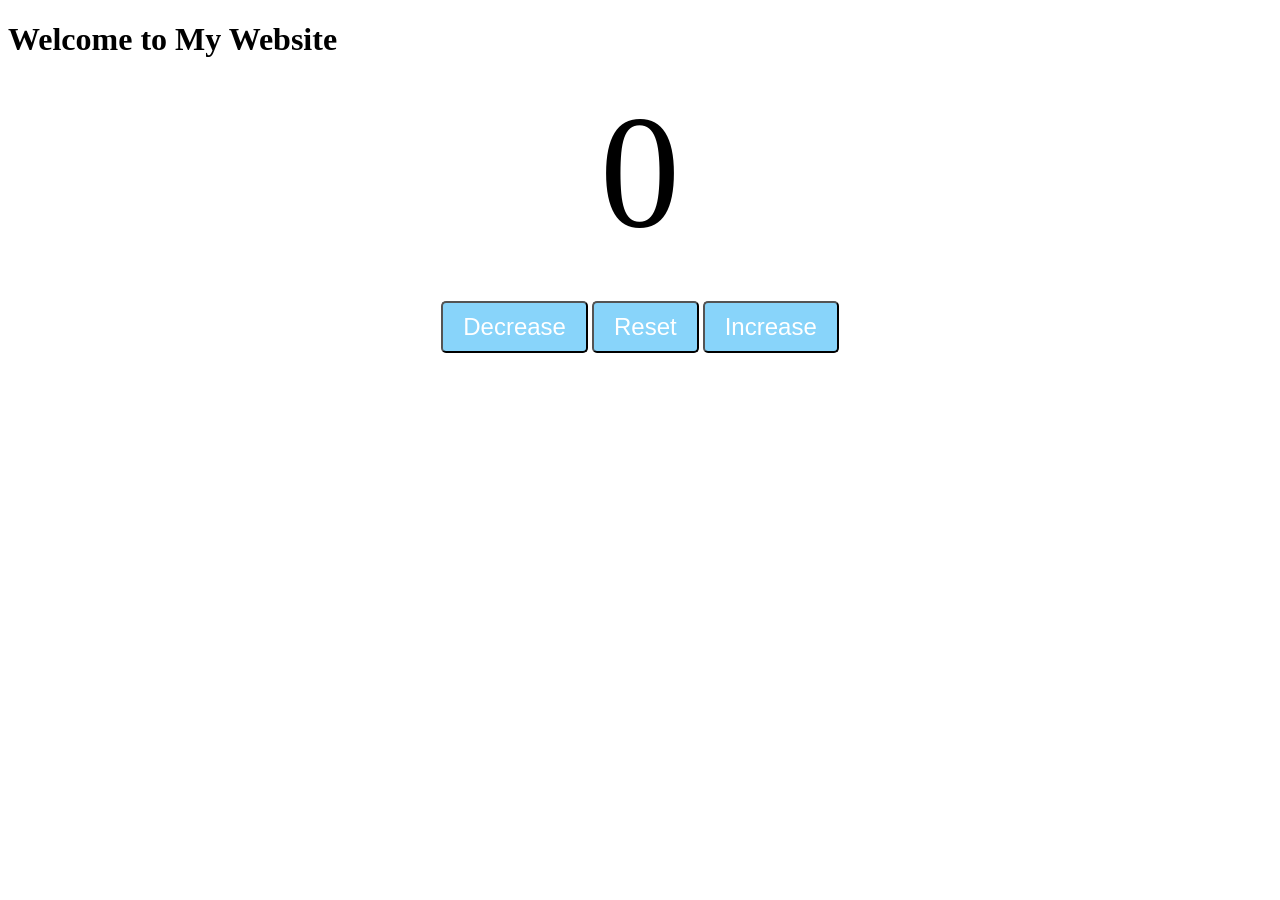
<file: index.html>
<!DOCTYPE html>
<html lang="en">
<head>
    <meta charset="UTF-8">
    <meta name="viewport" content="width=device-width, initial-scale=1.0">
    <title>My Website</title>
    <link rel="stylesheet" href="style.css">
</head>
<body>
    <h1 id = "myH1">Welcome to My Website</h1>

    <label id="countLabel"> 0 </label><br><br>

    <div id="btnContainer">

        <button id = "decreaseBtn" class="buttons">Decrease</button>
        <button id = "resetBtn" class="buttons">Reset</button>
        <button id = "increaseBtn" class="buttons">Increase</button>

    </div>
    

    <script src="index.js"></script>
</body>
</html>
</file>
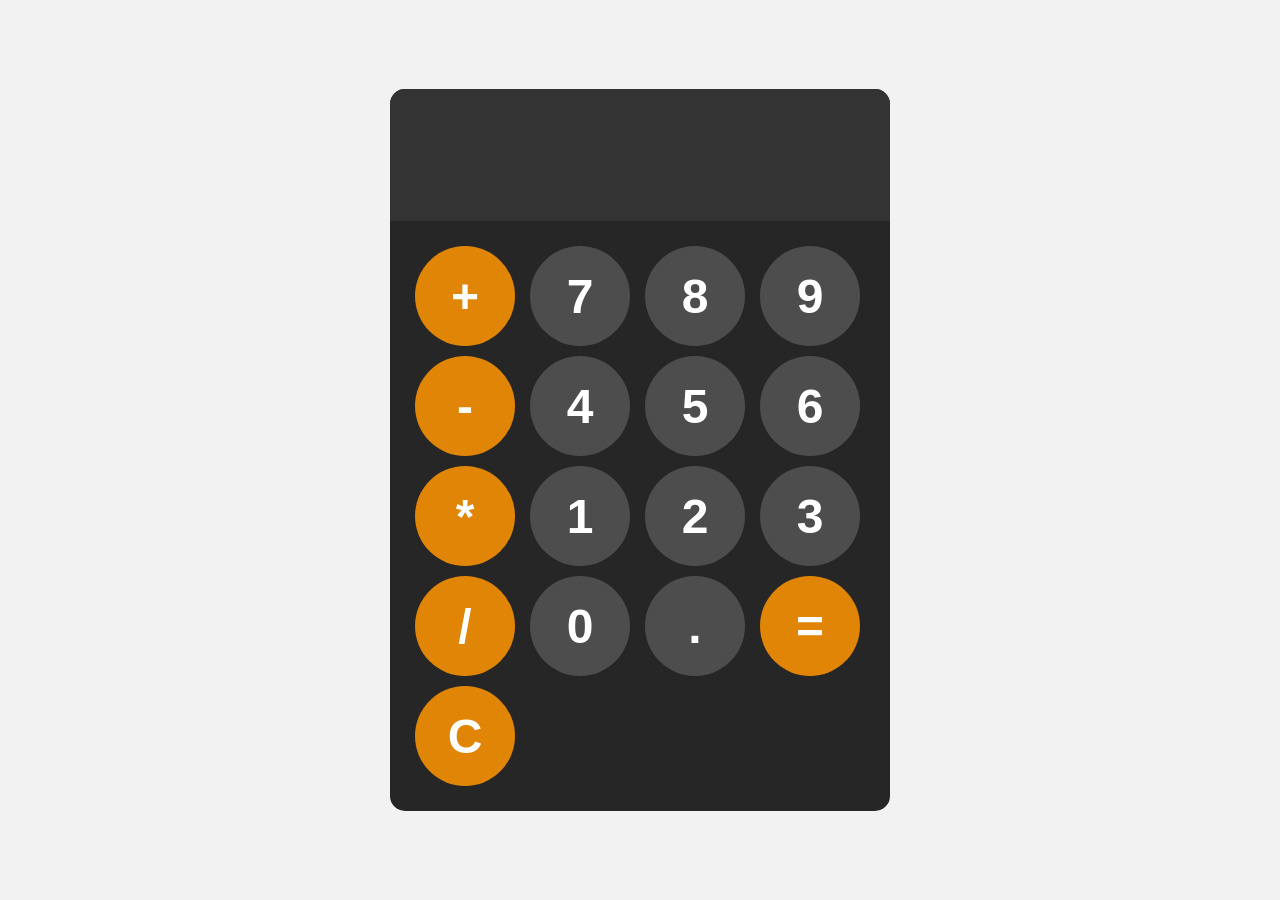
<file: calculator.html>
<!DOCTYPE html>
<html lang="en">
<head>
    <meta charset="UTF-8">
    <meta name="viewport" content="width=device-width, initial-scale=1.0">
    <title>Calculator</title>
    <link rel="stylesheet" href="calculator.css">
</head>
<body>

    <div id="calculator">
         <input id="display" readonly>
        <div id="keys">
            <button onclick="appendtoDisplay('+')" class="operator-btn">+</button>
            <button onclick="appendtoDisplay('7')">7</button>
            <button onclick="appendtoDisplay('8')">8</button>
            <button onclick="appendtoDisplay('9')">9</button>
            <button onclick="appendtoDisplay('-')" class="operator-btn">-</button>
            <button onclick="appendtoDisplay('4')">4</button>
            <button onclick="appendtoDisplay('5')">5</button>
            <button onclick="appendtoDisplay('6')">6</button>
            <button onclick="appendtoDisplay('*')" class="operator-btn">*</button>
            <button onclick="appendtoDisplay('1')">1</button>
            <button onclick="appendtoDisplay('2')">2</button>
            <button onclick="appendtoDisplay('3')">3</button>
            <button onclick="appendtoDisplay('/')" class="operator-btn">/</button>
            <button onclick="appendtoDisplay('0')">0</button>
            <button onclick="appendtoDisplay('.')">.</button>
            <button onclick="calculate()" class="operator-btn">=</button>
            <button onclick="clearDisplay()" class="operator-btn">C</button>
            
        </div>
    </div>
       
    
    <script src="calculator.js"></script>
</body>
</html>
</file>
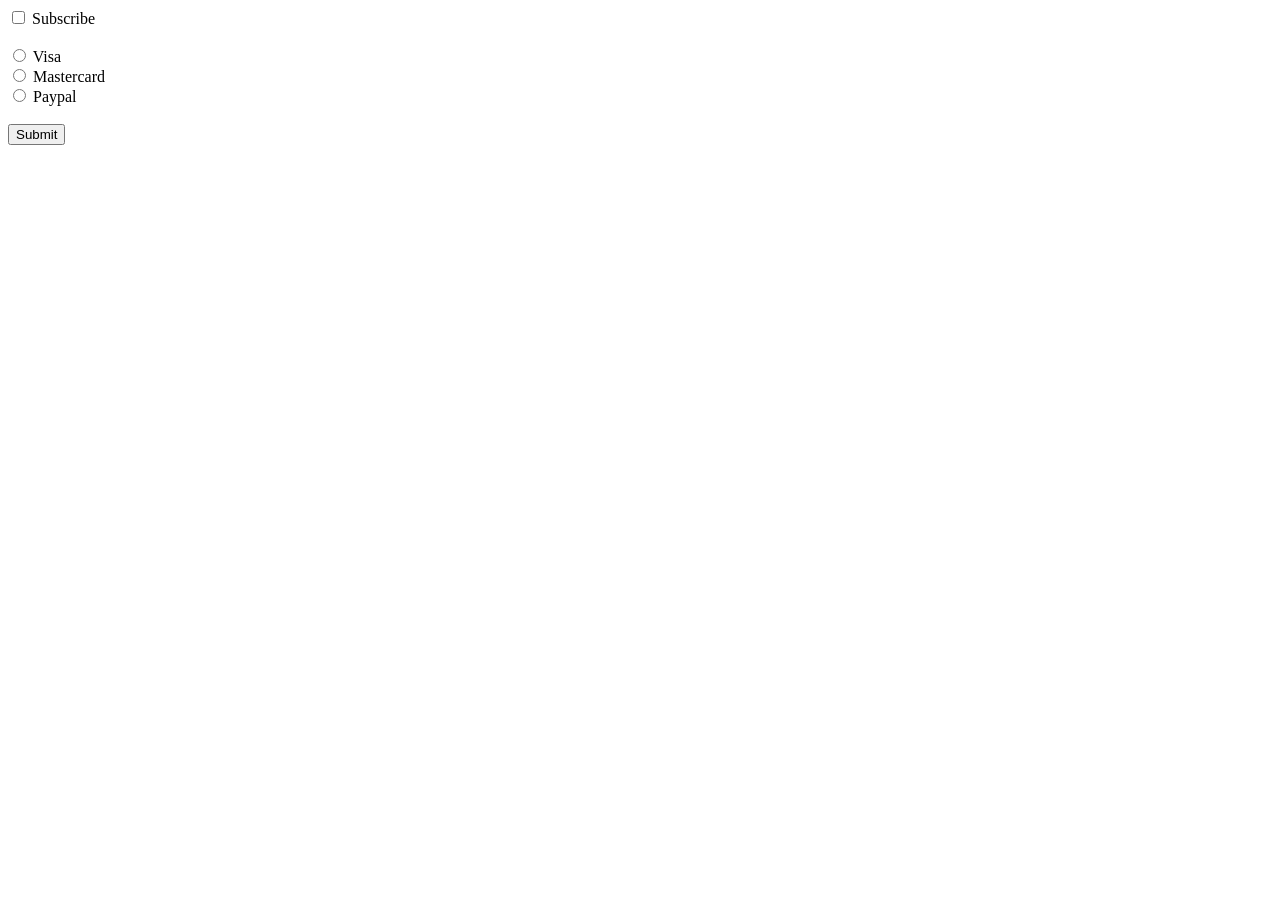
<file: chexkbox.html>
<!DOCTYPE html>
<html lang="en">
<head>
    <meta charset="UTF-8">
    <meta name="viewport" content="width=device-width, initial-scale=1.0">
    <title>Check Box Example</title>
    <link rel="stylesheet" href="checkbox.css">
</head>
<body>

    <input type="checkbox" id="myCheckBox">
    <label for="myCheckBox">Subscribe</label><br><br>

    <input type="radio" id="myvisa" name="card">
    <label for="myvisa">Visa</label><br>

    <input type="radio" id="mymastercard" name="card">
    <label for="mymastercard">Mastercard</label><br>

    <input type="radio" id="mypaypal" name="card">
    <label for="mypaypal">Paypal</label><br><br>

    <input type="submit" id="mysubmit">
    <label for="mysubmit"></label><br><br>


    <p id="subresult"></p>
    <p id="paymentstatus"></p>


    <script src="checkbox.js"></script>
</body>
</html>
</file>
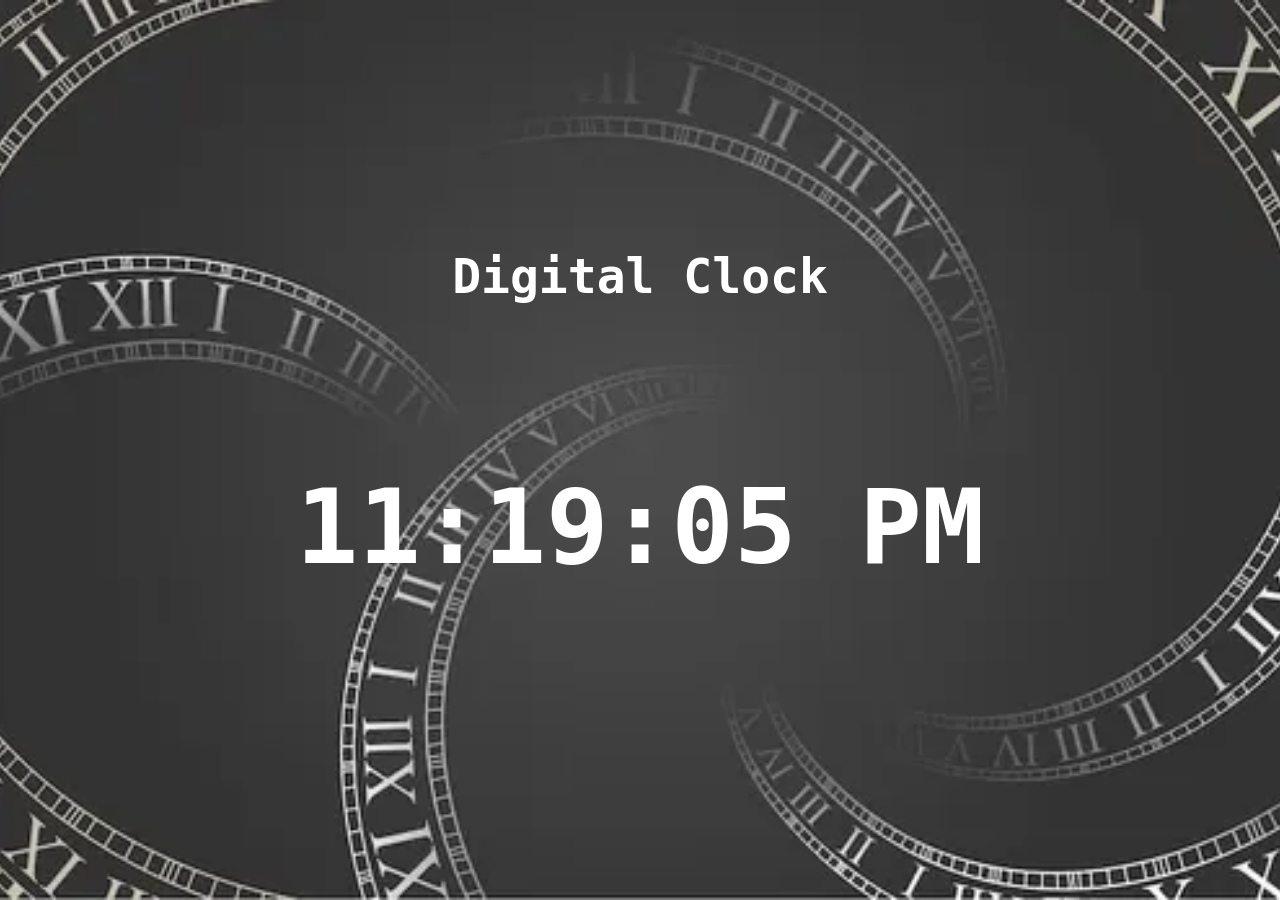
<file: Digital_Clock/dc.html>
<!DOCTYPE html>
<html lang="en">
<head>
    <meta charset="UTF-8">
    <meta name="viewport" content="width=device-width, initial-scale=1.0">
    <title>Digital Clock</title>
    <link rel="stylesheet" href="dc.css">
</head>
<body>
    <div id="clock-container">
        <h2 id="title">Digital Clock</h2> <br>
        <h3 id="clock">00:00:00</h3>
    </div>


    <script src="dc.js"></script>
</body>
</html>
</file>
<file: style.css>
#countLabel{

    display: block;
    text-align: center;
    font-size: 10em;
    font-family: Helvatica;

}

#btnContainer{
    text-align: center;

}

.buttons{
    padding: 10px 20px;
    font-size: 1.5em;
    color: white;
    background-color: hsla(200, 92%, 54%, 0.527);
    border-radius: 5px;
    cursor: pointer;
    transition: background-color 0.25s;

}

.buttons:hover{
    background-color: rgba(7, 67, 233, 0.962);
}
</file>
<file: calculator.css>
body{
    justify-content: center;
    margin: 0;
    display: flex;
    align-items: center;
    height: 100vh;
    background-color:  hsl(0, 0%, 95%);
}

#calculator{
    background-color:  hsl(0, 0%, 15%);
    font-family: Arial,sans-serif;
    border-radius: 15px;
    max-width: 500px;
    overflow: hidden;
}

#display{
    width: 100%;
    padding: 20px;
    font-size: 5rem;
    color: white;
    text-align: left;
    border: none;
    background-color:  hsl(0, 0%, 20%);
}


#keys{
    display: grid;
    grid-template-columns: repeat(4,1fr);
    padding: 25px;
    gap: 10px;
}

button{
    width: 100px;
    height: 100px;
    border-radius: 50px;
    border: none;
    background-color: hsl(0, 0%, 30%);
    color: white;
    font-size: 3rem;
    font-weight: bold;
    cursor: pointer;

}

button:hover{
    background-color:  hsl(0, 0%, 40%);
}

button:active{
    background-color:  hsl(0, 0%, 60%);
}

.operator-btn{
    background-color:hsl(35, 95%, 45%);
}

.operator-btn:hover{
    background-color:hsl(35, 95%, 65%);
}

.operator-btn:hover:active{
    background-color:hsl(35, 95%, 75%);
}
</file>
<file: checkbox.css>
body{
    size: 1em;
}

#mysubmit{
    size: 2em;
    text-align: center;
}
</file>
<file: Digital_Clock/dc.css>
body {
    background-image: url(background_clock.webp);
    margin: 0;
    background-size: cover;
    background-position: center;
    background-repeat: no-repeat;
}

#clock-container {
    display: flex;
    flex-direction: column;
    justify-content: center;
    align-items: center;
    height: 100vh;
}

#clock {
    font-family: monospace;
    font-weight: bold;
    text-align: center;
    font-size: 6.5rem;
    color: #fff;

}

#title {
    font-family: monospace;
    font-weight: bold;
    text-align: center;
    font-size: 3rem;
    color: #fff;
}
</file>
